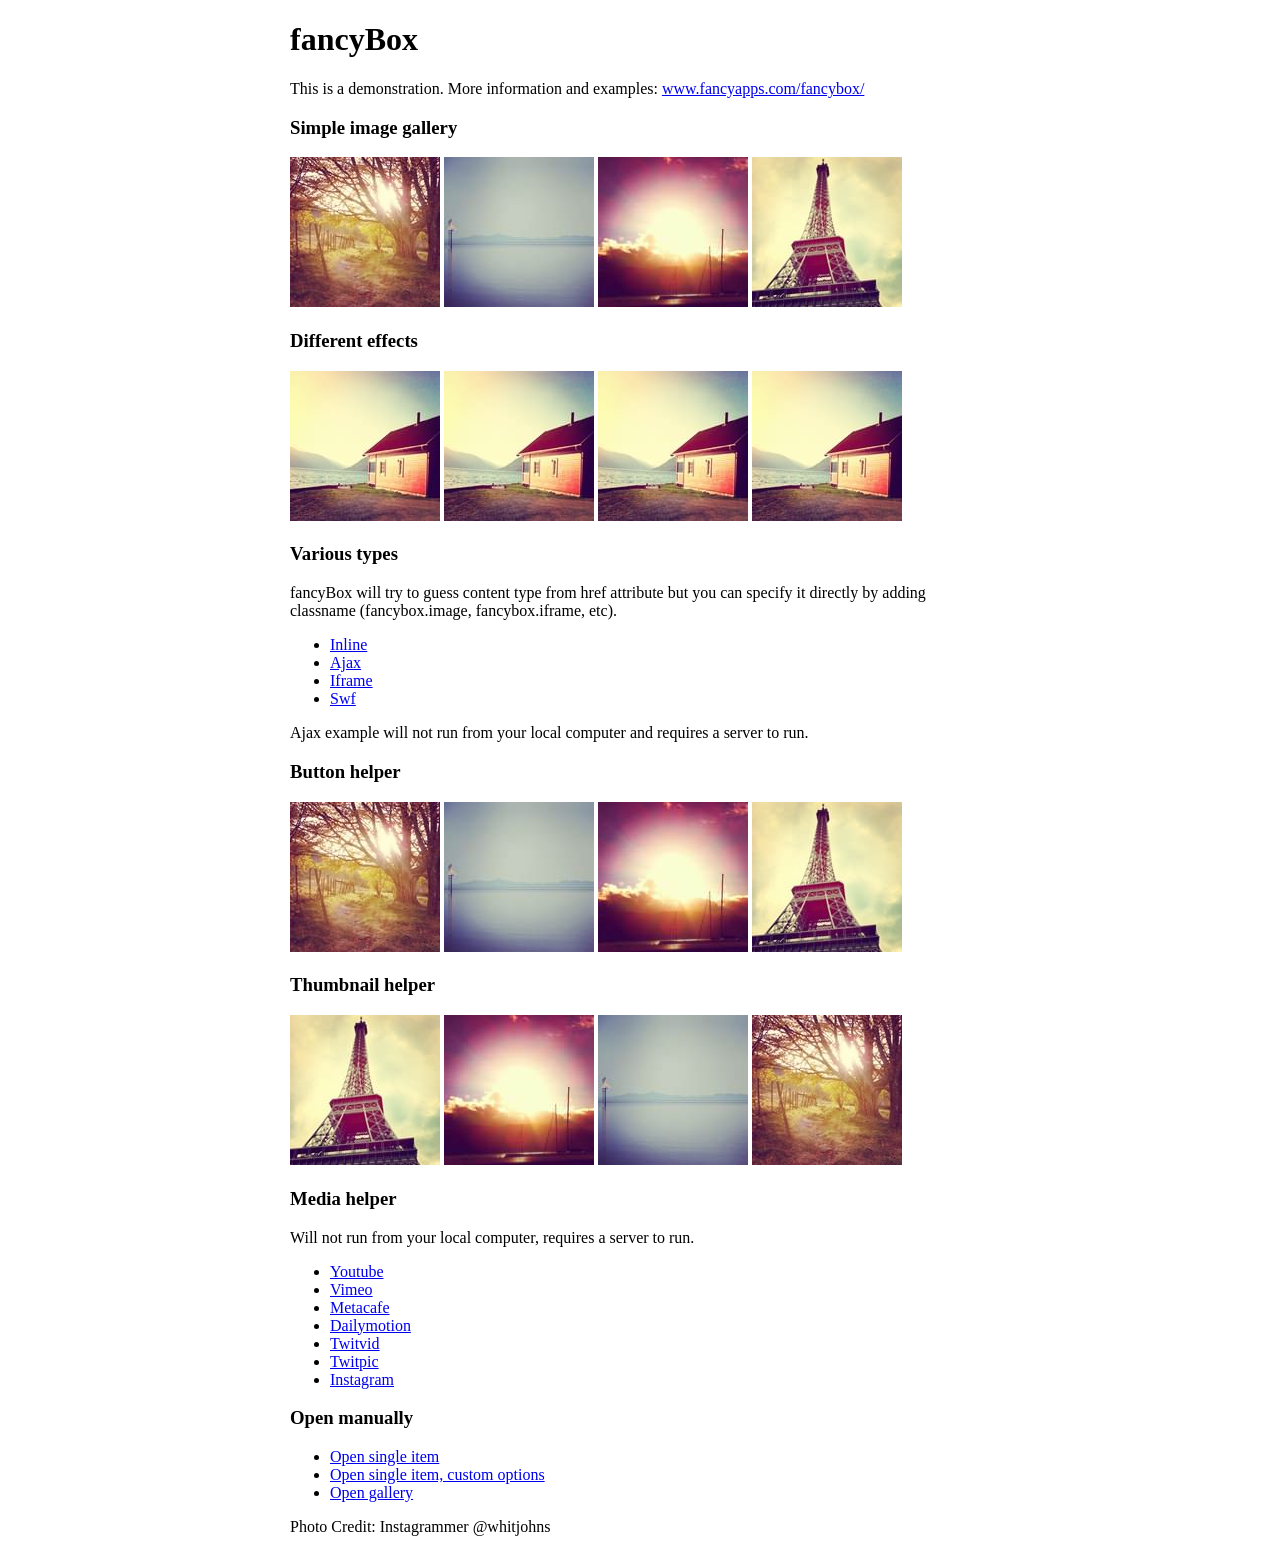
<file: static/fancybox/demo/index.html>
<!DOCTYPE html>
<html>
<head>
	<title>fancyBox - Fancy jQuery Lightbox Alternative | Demonstration</title>
	<meta http-equiv="Content-Type" content="text/html; charset=UTF-8" />

	<!-- Add jQuery library -->
	<script type="text/javascript" src="../lib/jquery-1.10.1.min.js"></script>

	<!-- Add mousewheel plugin (this is optional) -->
	<script type="text/javascript" src="../lib/jquery.mousewheel-3.0.6.pack.js"></script>

	<!-- Add fancyBox main JS and CSS files -->
	<script type="text/javascript" src="../source/jquery.fancybox.js?v=2.1.5"></script>
	<link rel="stylesheet" type="text/css" href="../source/jquery.fancybox.css?v=2.1.5" media="screen" />

	<!-- Add Button helper (this is optional) -->
	<link rel="stylesheet" type="text/css" href="../source/helpers/jquery.fancybox-buttons.css?v=1.0.5" />
	<script type="text/javascript" src="../source/helpers/jquery.fancybox-buttons.js?v=1.0.5"></script>

	<!-- Add Thumbnail helper (this is optional) -->
	<link rel="stylesheet" type="text/css" href="../source/helpers/jquery.fancybox-thumbs.css?v=1.0.7" />
	<script type="text/javascript" src="../source/helpers/jquery.fancybox-thumbs.js?v=1.0.7"></script>

	<!-- Add Media helper (this is optional) -->
	<script type="text/javascript" src="../source/helpers/jquery.fancybox-media.js?v=1.0.6"></script>

	<script type="text/javascript">
		$(document).ready(function() {
			/*
			 *  Simple image gallery. Uses default settings
			 */

			$('.fancybox').fancybox();

			/*
			 *  Different effects
			 */

			// Change title type, overlay closing speed
			$(".fancybox-effects-a").fancybox({
				helpers: {
					title : {
						type : 'outside'
					},
					overlay : {
						speedOut : 0
					}
				}
			});

			// Disable opening and closing animations, change title type
			$(".fancybox-effects-b").fancybox({
				openEffect  : 'none',
				closeEffect	: 'none',

				helpers : {
					title : {
						type : 'over'
					}
				}
			});

			// Set custom style, close if clicked, change title type and overlay color
			$(".fancybox-effects-c").fancybox({
				wrapCSS    : 'fancybox-custom',
				closeClick : true,

				openEffect : 'none',

				helpers : {
					title : {
						type : 'inside'
					},
					overlay : {
						css : {
							'background' : 'rgba(238,238,238,0.85)'
						}
					}
				}
			});

			// Remove padding, set opening and closing animations, close if clicked and disable overlay
			$(".fancybox-effects-d").fancybox({
				padding: 0,

				openEffect : 'elastic',
				openSpeed  : 150,

				closeEffect : 'elastic',
				closeSpeed  : 150,

				closeClick : true,

				helpers : {
					overlay : null
				}
			});

			/*
			 *  Button helper. Disable animations, hide close button, change title type and content
			 */

			$('.fancybox-buttons').fancybox({
				openEffect  : 'none',
				closeEffect : 'none',

				prevEffect : 'none',
				nextEffect : 'none',

				closeBtn  : false,

				helpers : {
					title : {
						type : 'inside'
					},
					buttons	: {}
				},

				afterLoad : function() {
					this.title = 'Image ' + (this.index + 1) + ' of ' + this.group.length + (this.title ? ' - ' + this.title : '');
				}
			});


			/*
			 *  Thumbnail helper. Disable animations, hide close button, arrows and slide to next gallery item if clicked
			 */

			$('.fancybox-thumbs').fancybox({
				prevEffect : 'none',
				nextEffect : 'none',

				closeBtn  : false,
				arrows    : false,
				nextClick : true,

				helpers : {
					thumbs : {
						width  : 50,
						height : 50
					}
				}
			});

			/*
			 *  Media helper. Group items, disable animations, hide arrows, enable media and button helpers.
			*/
			$('.fancybox-media')
				.attr('rel', 'media-gallery')
				.fancybox({
					openEffect : 'none',
					closeEffect : 'none',
					prevEffect : 'none',
					nextEffect : 'none',

					arrows : false,
					helpers : {
						media : {},
						buttons : {}
					}
				});

			/*
			 *  Open manually
			 */

			$("#fancybox-manual-a").click(function() {
				$.fancybox.open('1_b.jpg');
			});

			$("#fancybox-manual-b").click(function() {
				$.fancybox.open({
					href : 'iframe.html',
					type : 'iframe',
					padding : 5
				});
			});

			$("#fancybox-manual-c").click(function() {
				$.fancybox.open([
					{
						href : '1_b.jpg',
						title : 'My title'
					}, {
						href : '2_b.jpg',
						title : '2nd title'
					}, {
						href : '3_b.jpg'
					}
				], {
					helpers : {
						thumbs : {
							width: 75,
							height: 50
						}
					}
				});
			});


		});
	</script>
	<style type="text/css">
		.fancybox-custom .fancybox-skin {
			box-shadow: 0 0 50px #222;
		}

		body {
			max-width: 700px;
			margin: 0 auto;
		}
	</style>
</head>
<body>
	<h1>fancyBox</h1>

	<p>This is a demonstration. More information and examples: <a href="http://fancyapps.com/fancybox/">www.fancyapps.com/fancybox/</a></p>

	<h3>Simple image gallery</h3>
	<p>
		<a class="fancybox" href="1_b.jpg" data-fancybox-group="gallery" title="Lorem ipsum dolor sit amet"><img src="1_s.jpg" alt="" /></a>

		<a class="fancybox" href="2_b.jpg" data-fancybox-group="gallery" title="Etiam quis mi eu elit temp"><img src="2_s.jpg" alt="" /></a>

		<a class="fancybox" href="3_b.jpg" data-fancybox-group="gallery" title="Cras neque mi, semper leon"><img src="3_s.jpg" alt="" /></a>

		<a class="fancybox" href="4_b.jpg" data-fancybox-group="gallery" title="Sed vel sapien vel sem uno"><img src="4_s.jpg" alt="" /></a>
	</p>

	<h3>Different effects</h3>
	<p>
		<a class="fancybox-effects-a" href="5_b.jpg" title="Lorem ipsum dolor sit amet, consectetur adipiscing elit"><img src="5_s.jpg" alt="" /></a>

		<a class="fancybox-effects-b" href="5_b.jpg" title="Lorem ipsum dolor sit amet, consectetur adipiscing elit"><img src="5_s.jpg" alt="" /></a>

		<a class="fancybox-effects-c" href="5_b.jpg" title="Lorem ipsum dolor sit amet, consectetur adipiscing elit"><img src="5_s.jpg" alt="" /></a>

		<a class="fancybox-effects-d" href="5_b.jpg" title="Lorem ipsum dolor sit amet, consectetur adipiscing elit"><img src="5_s.jpg" alt="" /></a>
	</p>

	<h3>Various types</h3>
	<p>
		fancyBox will try to guess content type from href attribute but you can specify it directly by adding classname (fancybox.image, fancybox.iframe, etc).
	</p>
	<ul>
		<li><a class="fancybox" href="#inline1" title="Lorem ipsum dolor sit amet">Inline</a></li>
		<li><a class="fancybox fancybox.ajax" href="ajax.txt">Ajax</a></li>
		<li><a class="fancybox fancybox.iframe" href="iframe.html">Iframe</a></li>
		<li><a class="fancybox" href="http://www.adobe.com/jp/events/cs3_web_edition_tour/swfs/perform.swf">Swf</a></li>
	</ul>

	<div id="inline1" style="width:400px;display: none;">
		<h3>Etiam quis mi eu elit</h3>
		<p>
			Lorem ipsum dolor sit amet, consectetur adipiscing elit. Etiam quis mi eu elit tempor facilisis id et neque. Nulla sit amet sem sapien. Vestibulum imperdiet porta ante ac ornare. Nulla et lorem eu nibh adipiscing ultricies nec at lacus. Cras laoreet ultricies sem, at blandit mi eleifend aliquam. Nunc enim ipsum, vehicula non pretium varius, cursus ac tortor. Vivamus fringilla congue laoreet. Quisque ultrices sodales orci, quis rhoncus justo auctor in. Phasellus dui eros, bibendum eu feugiat ornare, faucibus eu mi. Nunc aliquet tempus sem, id aliquam diam varius ac. Maecenas nisl nunc, molestie vitae eleifend vel, iaculis sed magna. Aenean tempus lacus vitae orci posuere porttitor eget non felis. Donec lectus elit, aliquam nec eleifend sit amet, vestibulum sed nunc.
		</p>
	</div>

	<p>
		Ajax example will not run from your local computer and requires a server to run.
	</p>

	<h3>Button helper</h3>
	<p>
		<a class="fancybox-buttons" data-fancybox-group="button" href="1_b.jpg"><img src="1_s.jpg" alt="" /></a>

		<a class="fancybox-buttons" data-fancybox-group="button" href="2_b.jpg"><img src="2_s.jpg" alt="" /></a>

		<a class="fancybox-buttons" data-fancybox-group="button" href="3_b.jpg"><img src="3_s.jpg" alt="" /></a>

		<a class="fancybox-buttons" data-fancybox-group="button" href="4_b.jpg"><img src="4_s.jpg" alt="" /></a>
	</p>

	<h3>Thumbnail helper</h3>
	<p>
		<a class="fancybox-thumbs" data-fancybox-group="thumb" href="4_b.jpg"><img src="4_s.jpg" alt="" /></a>

		<a class="fancybox-thumbs" data-fancybox-group="thumb" href="3_b.jpg"><img src="3_s.jpg" alt="" /></a>

		<a class="fancybox-thumbs" data-fancybox-group="thumb" href="2_b.jpg"><img src="2_s.jpg" alt="" /></a>

		<a class="fancybox-thumbs" data-fancybox-group="thumb" href="1_b.jpg"><img src="1_s.jpg" alt="" /></a>
	</p>

	<h3>Media helper</h3>
	<p>
		Will not run from your local computer, requires a server to run.
	</p>

	<ul>
		<li><a class="fancybox-media" href="http://www.youtube.com/watch?v=opj24KnzrWo">Youtube</a></li>
		<li><a class="fancybox-media" href="http://vimeo.com/47480346">Vimeo</a></li>
		<li><a class="fancybox-media" href="http://www.metacafe.com/watch/7635964/">Metacafe</a></li>
		<li><a class="fancybox-media" href="http://www.dailymotion.com/video/xoeylt_electric-guest-this-head-i-hold_music">Dailymotion</a></li>
		<li><a class="fancybox-media" href="http://twitvid.com/QY7MD">Twitvid</a></li>
		<li><a class="fancybox-media" href="http://twitpic.com/7p93st">Twitpic</a></li>
		<li><a class="fancybox-media" href="http://instagr.am/p/IejkuUGxQn">Instagram</a></li>
	</ul>

	<h3>Open manually</h3>
	<ul>
		<li><a id="fancybox-manual-a" href="javascript:;">Open single item</a></li>
		<li><a id="fancybox-manual-b" href="javascript:;">Open single item, custom options</a></li>
		<li><a id="fancybox-manual-c" href="javascript:;">Open gallery</a></li>
	</ul>

	<p>
		Photo Credit: Instagrammer @whitjohns
	</p>
</body>
</html>
</file>
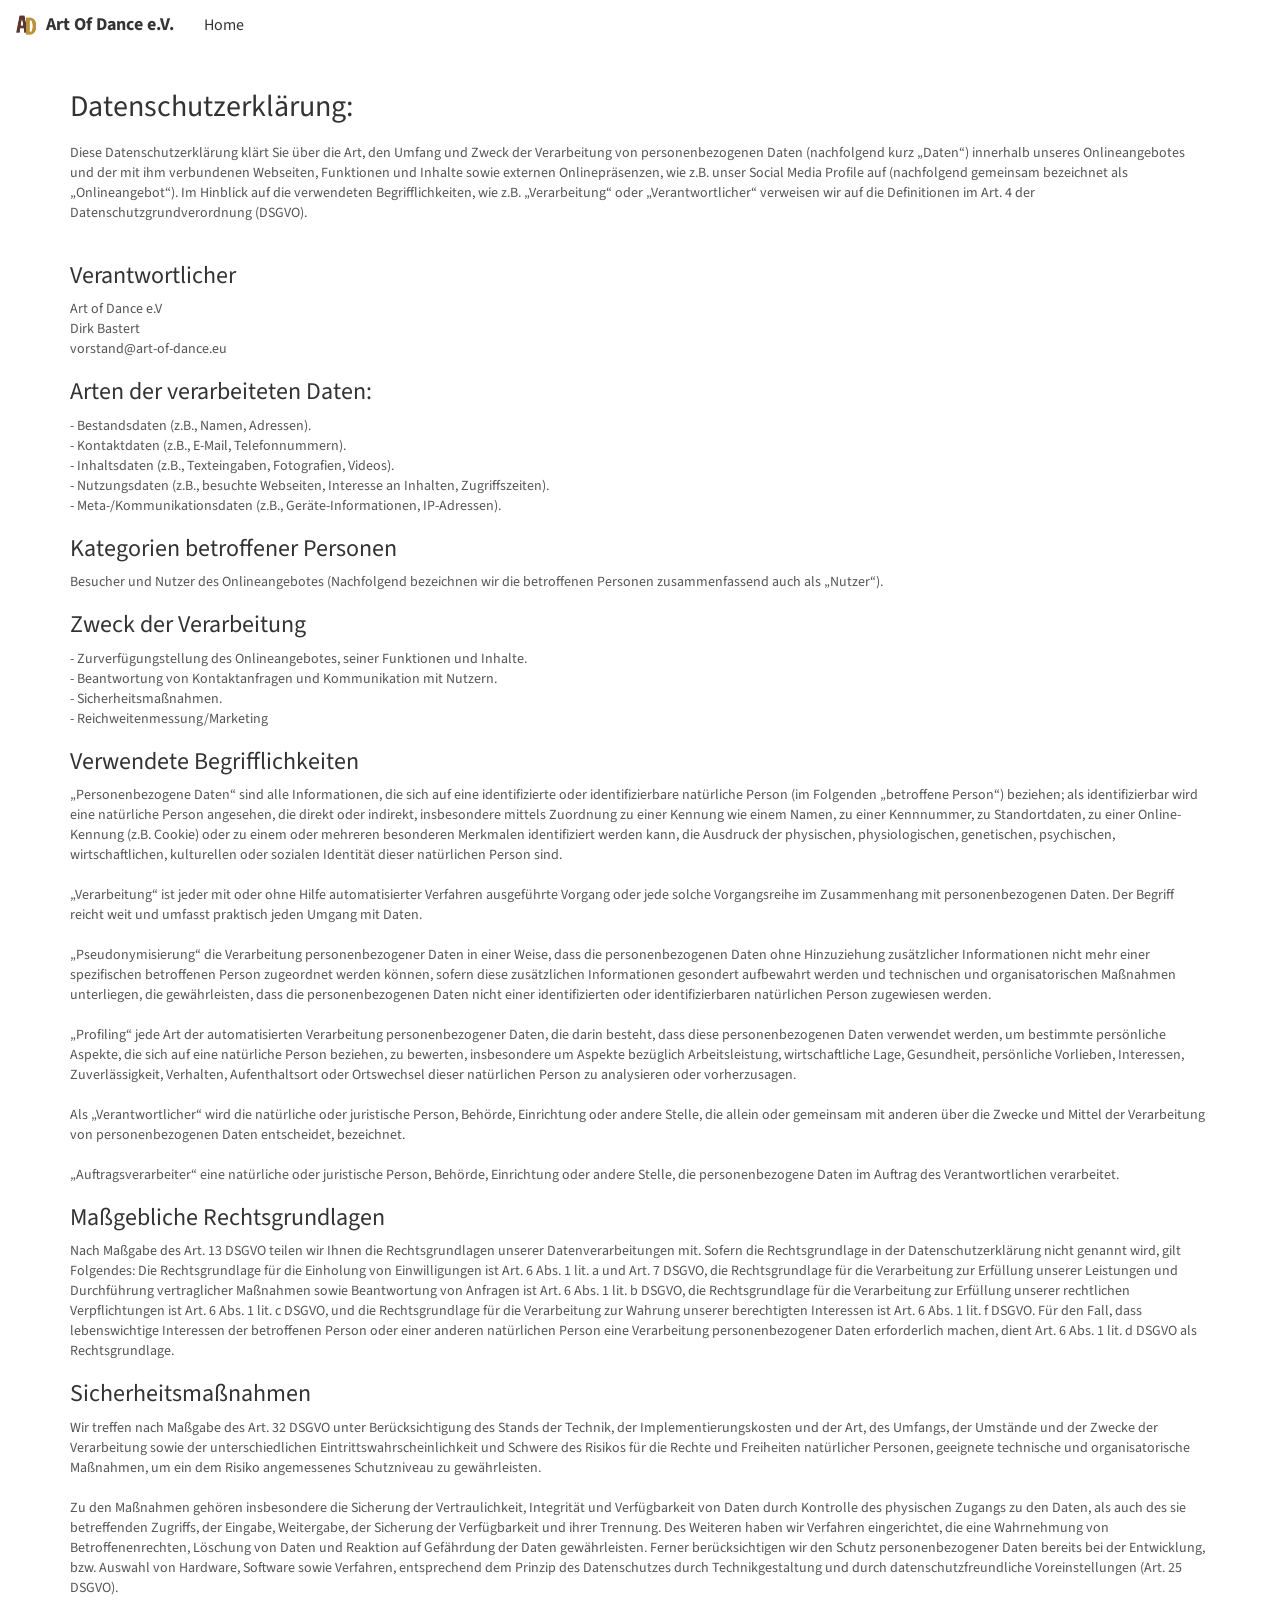
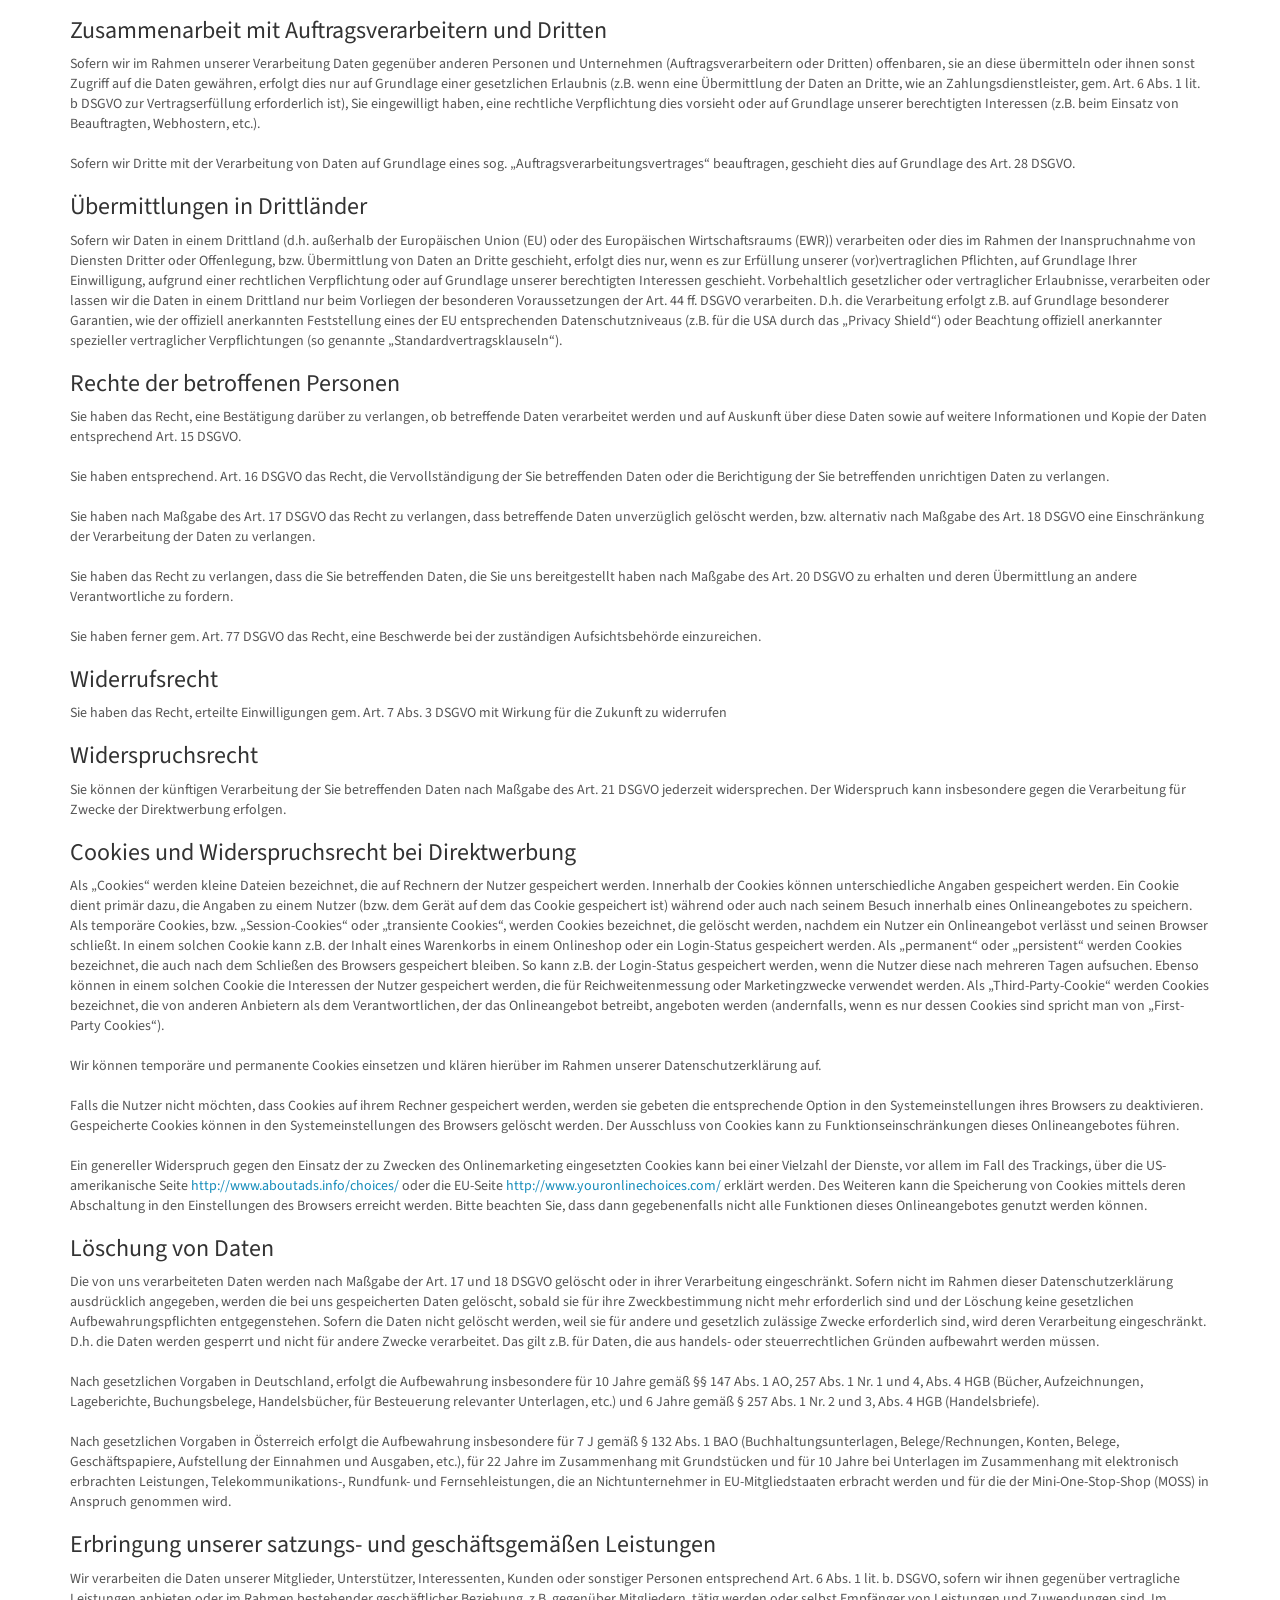
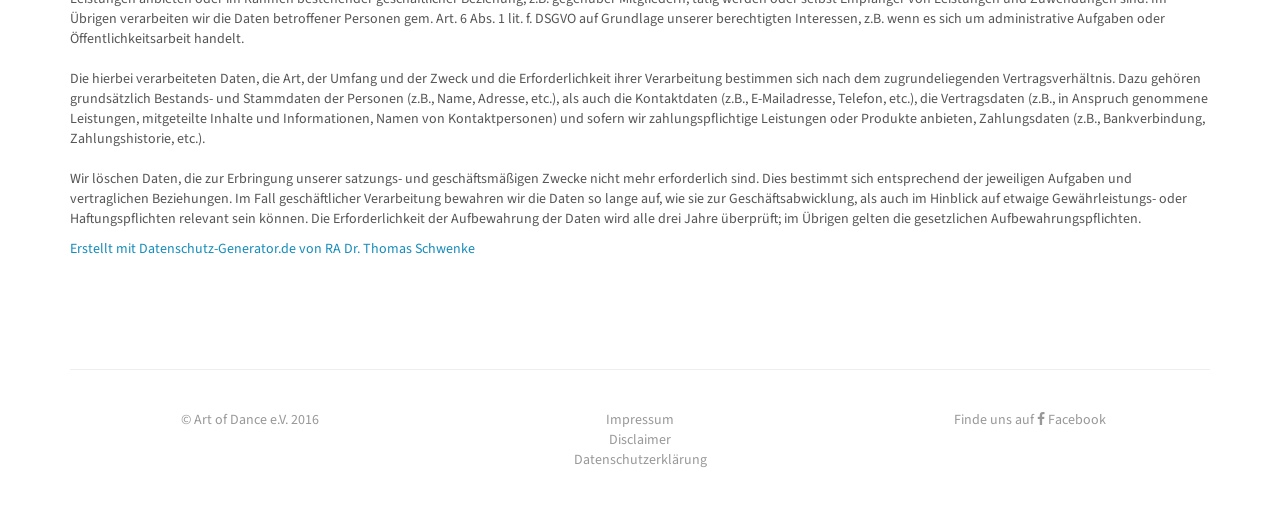
<file: Datenschutz.html>
<!DOCTYPE html>
<html lang="en">



  <head>


    <meta charset="utf-8">
    <meta http-equiv="X-UA-Compatible" content="IE=edge">
    <meta name="viewport" content="width=device-width, initial-scale=1.0, shrink-to-fit=no">
    <meta name="description" content="">
    <meta name="author" content="Olivier Morelle">



    <link rel="apple-touch-icon" sizes="57x57" href="static/site/ico/apple-touch-icon-57x57.png">
    <link rel="apple-touch-icon" sizes="60x60" href="static/site/ico/apple-touch-icon-60x60.png">
    <link rel="apple-touch-icon" sizes="72x72" href="static/site/ico/apple-touch-icon-72x72.png">
    <link rel="apple-touch-icon" sizes="76x76" href="static/site/ico/apple-touch-icon-76x76.png">
    <link rel="apple-touch-icon" sizes="114x114" href="static/site/ico/apple-touch-icon-114x114.png">
    <link rel="apple-touch-icon" sizes="120x120" href="static/site/ico/apple-touch-icon-120x120.png">
    <link rel="apple-touch-icon" sizes="144x144" href="static/site/ico/apple-touch-icon-144x144.png">
    <link rel="apple-touch-icon" sizes="152x152" href="static/site/ico/apple-touch-icon-152x152.png">
    <link rel="apple-touch-icon" sizes="180x180" href="static/site/ico/apple-touch-icon-180x180.png">
    <link rel="icon" type="image/png" href="static/site/ico/favicon-32x32.png" sizes="32x32">
    <link rel="icon" type="image/png" href="static/site/ico/android-chrome-192x192.png" sizes="192x192">
    <link rel="icon" type="image/png" href="static/site/ico/favicon-96x96.png" sizes="96x96">
    <link rel="icon" type="image/png" href="static/site/ico/favicon-16x16.png" sizes="16x16">
    <link rel="manifest" href="static/site/ico/manifest.json">
    <link rel="mask-icon" href="static/site/ico/safari-pinned-tab.svg" color="#5bbad5">
    <link rel="shortcut icon" href="static/site/ico/favicon.ico">
    <meta name="msapplication-TileColor" content="#da532c">
    <meta name="msapplication-TileImage" content="static/site/ico/mstile-144x144.png">
    <meta name="theme-color" content="#ffffff">







    <title>Art Of Dance e.V.
 :: Home</title>

    <!-- Bootstrap core CSS -->
    <link href="static/bootstrap/css/bootstrap.min.css" rel="stylesheet">



    <!-- Custom styles for this site -->


    <link href="static/site/css/main.css" rel="stylesheet">
    <link href="static/site/css/additionalstyle.css" rel="stylesheet">


    <!-- Custom tags for the head tag -->


    <!-- HTML5 shim and Respond.js IE8 support of HTML5 elements and media queries -->
    <!--[if lt IE 9]>
      <script src="https://oss.maxcdn.com/libs/html5shiv/3.7.0/html5shiv.js"></script>
      <script src="https://oss.maxcdn.com/libs/respond.js/1.3.0/respond.min.js"></script>
    <![endif]-->
  </head>

  <body>



	<div class="navbar navbar-default navbar-fixed-top" role="navigation">


     <div class="navbar-header">
     <!-- Toggle Button -->
     <button class="navbar-toggle" type="button" data-toggle="collapse" data-target=".navbar-collapse">
		<span class="sr-only">Toggle navigation</span>
        <span class="icon-bar"></span>
        <span class="icon-bar"></span>
        <span class="icon-bar"></span>
     </button>
     <!-- Brand -->
     <a class="navbar-brand" href="../">

       <img src="static/site/img/logo.png" alt="Logo" />
       Art Of Dance e.V.


     </a>
     </div>



  <!-- Nav Content -->

  <div class="collapse navbar-collapse">
    <ul class="nav navbar-nav">

<li class="active"><a href="../">Home</a></li>

<!--
<li ><a href="../#Trainer">Die Trainer</a></li>

<li ><a href="index.html#Trainingszeiten">Die Trainingszeiten</a></li>

<li ><a href="index.html#Saal">Der Saal</a></li>

<li ><a href="index.html#Preise">Die Preise</a></li>

<li ><a href="index.html#Anfahrt">Die Anfahrt</a></li>
-->





    </ul>

    <ul class="nav navbar-nav navbar-right">



    </ul>
  </div><!--/.nav-collapse -->

</div>



<!--
  <div class="jumbotron jumbotron-carousel corporate-jumbo">
    <div class="container-fluid">
	<div class="container">
      <div class="row">
        <div class="col-lg-6 col-md-8 col-sm-8 col-lg-offset-3 col-md-offset-2 col-sm-offset-2">
          <img src="static/site/img/aodlogo.gif" class="img-responsive center-block" alt="Art of Dance Logo" style="max-width: 30%;">
          <h1 class="text-center">Art Of Dance e.V.</h1>
          <p class="text-center">Turniertanzen auf höchstem Niveau in Köln.</p>

        </div>
      </div>
      </div>
    </div>
  </div>
-->

<div class="section-white">
	<div class="container">
		<div class="row">
			<div class="col-lg-12">
        <h2>Datenschutzerklärung:</h2><h3 id="dsg-general-intro"></h3><p>Diese Datenschutzerklärung klärt Sie über die Art, den Umfang und Zweck der Verarbeitung von personenbezogenen Daten (nachfolgend kurz „Daten“) innerhalb unseres Onlineangebotes und der mit ihm verbundenen Webseiten, Funktionen und Inhalte sowie externen Onlinepräsenzen, wie z.B. unser Social Media Profile auf (nachfolgend gemeinsam bezeichnet als „Onlineangebot“). Im Hinblick auf die verwendeten Begrifflichkeiten, wie z.B. „Verarbeitung“ oder „Verantwortlicher“ verweisen wir auf die Definitionen im Art. 4 der Datenschutzgrundverordnung (DSGVO).<br>
        <br>
        </p><h3 id="dsg-general-controller">Verantwortlicher</h3><p><span class="tsmcontroller">Art of Dance e.V<br>
        Dirk Bastert<br>
        vorstand@art-of-dance.eu</span></p><h3 id="dsg-general-datatype">Arten der verarbeiteten Daten:</h3><p>-	Bestandsdaten (z.B., Namen, Adressen).<br>
        -	Kontaktdaten (z.B., E-Mail, Telefonnummern).<br>
        -	Inhaltsdaten (z.B., Texteingaben, Fotografien, Videos).<br>
        -	Nutzungsdaten (z.B., besuchte Webseiten, Interesse an Inhalten, Zugriffszeiten).<br>
        -	Meta-/Kommunikationsdaten (z.B., Geräte-Informationen, IP-Adressen).<br>
        </p><h3 id="dsg-general-datasubjects">Kategorien betroffener Personen</h3><p>Besucher und Nutzer des Onlineangebotes (Nachfolgend bezeichnen wir die betroffenen Personen zusammenfassend auch als „Nutzer“).<br>
        </p><h3 id="dsg-general-purpose">Zweck der Verarbeitung</h3><p>-	Zurverfügungstellung des Onlineangebotes, seiner Funktionen und  Inhalte.<br>
        -	Beantwortung von Kontaktanfragen und Kommunikation mit Nutzern.<br>
        -	Sicherheitsmaßnahmen.<br>
        -	Reichweitenmessung/Marketing<br>
        <span class="tsmcom"></span></p><h3 id="dsg-general-terms">Verwendete Begrifflichkeiten </h3><p>„Personenbezogene Daten“ sind alle Informationen, die sich auf eine identifizierte oder identifizierbare natürliche Person (im Folgenden „betroffene Person“) beziehen; als identifizierbar wird eine natürliche Person angesehen, die direkt oder indirekt, insbesondere mittels Zuordnung zu einer Kennung wie einem Namen, zu einer Kennnummer, zu Standortdaten, zu einer Online-Kennung (z.B. Cookie) oder zu einem oder mehreren besonderen Merkmalen identifiziert werden kann, die Ausdruck der physischen, physiologischen, genetischen, psychischen, wirtschaftlichen, kulturellen oder sozialen Identität dieser natürlichen Person sind.<br>
        <br>
        „Verarbeitung“ ist jeder mit oder ohne Hilfe automatisierter Verfahren ausgeführte Vorgang oder jede solche Vorgangsreihe im Zusammenhang mit personenbezogenen Daten. Der Begriff reicht weit und umfasst praktisch jeden Umgang mit Daten.<br>
        <br>
        „Pseudonymisierung“ die Verarbeitung personenbezogener Daten in einer Weise, dass die personenbezogenen Daten ohne Hinzuziehung zusätzlicher Informationen nicht mehr einer spezifischen betroffenen Person zugeordnet werden können, sofern diese zusätzlichen Informationen gesondert aufbewahrt werden und technischen und organisatorischen Maßnahmen unterliegen, die gewährleisten, dass die personenbezogenen Daten nicht einer identifizierten oder identifizierbaren natürlichen Person zugewiesen werden.<br>
        <br>
        „Profiling“ jede Art der automatisierten Verarbeitung personenbezogener Daten, die darin besteht, dass diese personenbezogenen Daten verwendet werden, um bestimmte persönliche Aspekte, die sich auf eine natürliche Person beziehen, zu bewerten, insbesondere um Aspekte bezüglich Arbeitsleistung, wirtschaftliche Lage, Gesundheit, persönliche Vorlieben, Interessen, Zuverlässigkeit, Verhalten, Aufenthaltsort oder Ortswechsel dieser natürlichen Person zu analysieren oder vorherzusagen.<br>
        <br>
        Als „Verantwortlicher“ wird die natürliche oder juristische Person, Behörde, Einrichtung oder andere Stelle, die allein oder gemeinsam mit anderen über die Zwecke und Mittel der Verarbeitung von personenbezogenen Daten entscheidet, bezeichnet.<br>
        <br>
        „Auftragsverarbeiter“ eine natürliche oder juristische Person, Behörde, Einrichtung oder andere Stelle, die personenbezogene Daten im Auftrag des Verantwortlichen verarbeitet.<br>
        </p><h3 id="dsg-general-legalbasis">Maßgebliche Rechtsgrundlagen</h3><p>Nach Maßgabe des Art. 13 DSGVO teilen wir Ihnen die Rechtsgrundlagen unserer Datenverarbeitungen mit. Sofern die Rechtsgrundlage in der Datenschutzerklärung nicht genannt wird, gilt Folgendes: Die Rechtsgrundlage für die Einholung von Einwilligungen ist Art. 6 Abs. 1 lit. a und Art. 7 DSGVO, die Rechtsgrundlage für die Verarbeitung zur Erfüllung unserer Leistungen und Durchführung vertraglicher Maßnahmen sowie Beantwortung von Anfragen ist Art. 6 Abs. 1 lit. b DSGVO, die Rechtsgrundlage für die Verarbeitung zur Erfüllung unserer rechtlichen Verpflichtungen ist Art. 6 Abs. 1 lit. c DSGVO, und die Rechtsgrundlage für die Verarbeitung zur Wahrung unserer berechtigten Interessen ist Art. 6 Abs. 1 lit. f DSGVO. Für den Fall, dass lebenswichtige Interessen der betroffenen Person oder einer anderen natürlichen Person eine Verarbeitung personenbezogener Daten erforderlich machen, dient Art. 6 Abs. 1 lit. d DSGVO als Rechtsgrundlage.</p><h3 id="dsg-general-securitymeasures">Sicherheitsmaßnahmen</h3><p>Wir treffen nach Maßgabe des Art. 32 DSGVO unter Berücksichtigung des Stands der Technik, der Implementierungskosten und der Art, des Umfangs, der Umstände und der Zwecke der Verarbeitung sowie der unterschiedlichen Eintrittswahrscheinlichkeit und Schwere des Risikos für die Rechte und Freiheiten natürlicher Personen, geeignete technische und organisatorische Maßnahmen, um ein dem Risiko angemessenes Schutzniveau zu gewährleisten.<br>
        <br>
        Zu den Maßnahmen gehören insbesondere die Sicherung der Vertraulichkeit, Integrität und Verfügbarkeit von Daten durch Kontrolle des physischen Zugangs zu den Daten, als auch des sie betreffenden Zugriffs, der Eingabe, Weitergabe, der Sicherung der Verfügbarkeit und ihrer Trennung. Des Weiteren haben wir Verfahren eingerichtet, die eine Wahrnehmung von Betroffenenrechten, Löschung von Daten und Reaktion auf Gefährdung der Daten gewährleisten. Ferner berücksichtigen wir den Schutz personenbezogener Daten bereits bei der Entwicklung, bzw. Auswahl von Hardware, Software sowie Verfahren, entsprechend dem Prinzip des Datenschutzes durch Technikgestaltung und durch datenschutzfreundliche Voreinstellungen (Art. 25 DSGVO).<br>
        </p><h3 id="dsg-general-coprocessing">Zusammenarbeit mit Auftragsverarbeitern und Dritten</h3><p>Sofern wir im Rahmen unserer Verarbeitung Daten gegenüber anderen Personen und Unternehmen (Auftragsverarbeitern oder Dritten) offenbaren, sie an diese übermitteln oder ihnen sonst Zugriff auf die Daten gewähren, erfolgt dies nur auf Grundlage einer gesetzlichen Erlaubnis (z.B. wenn eine Übermittlung der Daten an Dritte, wie an Zahlungsdienstleister, gem. Art. 6 Abs. 1 lit. b DSGVO zur Vertragserfüllung erforderlich ist), Sie eingewilligt haben, eine rechtliche Verpflichtung dies vorsieht oder auf Grundlage unserer berechtigten Interessen (z.B. beim Einsatz von Beauftragten, Webhostern, etc.). <br>
        <br>
        Sofern wir Dritte mit der Verarbeitung von Daten auf Grundlage eines sog. „Auftragsverarbeitungsvertrages“ beauftragen, geschieht dies auf Grundlage des Art. 28 DSGVO.</p><h3 id="dsg-general-thirdparty">Übermittlungen in Drittländer</h3><p>Sofern wir Daten in einem Drittland (d.h. außerhalb der Europäischen Union (EU) oder des Europäischen Wirtschaftsraums (EWR)) verarbeiten oder dies im Rahmen der Inanspruchnahme von Diensten Dritter oder Offenlegung, bzw. Übermittlung von Daten an Dritte geschieht, erfolgt dies nur, wenn es zur Erfüllung unserer (vor)vertraglichen Pflichten, auf Grundlage Ihrer Einwilligung, aufgrund einer rechtlichen Verpflichtung oder auf Grundlage unserer berechtigten Interessen geschieht. Vorbehaltlich gesetzlicher oder vertraglicher Erlaubnisse, verarbeiten oder lassen wir die Daten in einem Drittland nur beim Vorliegen der besonderen Voraussetzungen der Art. 44 ff. DSGVO verarbeiten. D.h. die Verarbeitung erfolgt z.B. auf Grundlage besonderer Garantien, wie der offiziell anerkannten Feststellung eines der EU entsprechenden Datenschutzniveaus (z.B. für die USA durch das „Privacy Shield“) oder Beachtung offiziell anerkannter spezieller vertraglicher Verpflichtungen (so genannte „Standardvertragsklauseln“).</p><h3 id="dsg-general-rightssubject">Rechte der betroffenen Personen</h3><p>Sie haben das Recht, eine Bestätigung darüber zu verlangen, ob betreffende Daten verarbeitet werden und auf Auskunft über diese Daten sowie auf weitere Informationen und Kopie der Daten entsprechend Art. 15 DSGVO.<br>
        <br>
        Sie haben entsprechend. Art. 16 DSGVO das Recht, die Vervollständigung der Sie betreffenden Daten oder die Berichtigung der Sie betreffenden unrichtigen Daten zu verlangen.<br>
        <br>
        Sie haben nach Maßgabe des Art. 17 DSGVO das Recht zu verlangen, dass betreffende Daten unverzüglich gelöscht werden, bzw. alternativ nach Maßgabe des Art. 18 DSGVO eine Einschränkung der Verarbeitung der Daten zu verlangen.<br>
        <br>
        Sie haben das Recht zu verlangen, dass die Sie betreffenden Daten, die Sie uns bereitgestellt haben nach Maßgabe des Art. 20 DSGVO zu erhalten und deren Übermittlung an andere Verantwortliche zu fordern. <br>
        <br>
        Sie haben ferner gem. Art. 77 DSGVO das Recht, eine Beschwerde bei der zuständigen Aufsichtsbehörde einzureichen.</p><h3 id="dsg-general-revokeconsent">Widerrufsrecht</h3><p>Sie haben das Recht, erteilte Einwilligungen gem. Art. 7 Abs. 3 DSGVO mit Wirkung für die Zukunft zu widerrufen</p><h3 id="dsg-general-object">Widerspruchsrecht</h3><p>Sie können der künftigen Verarbeitung der Sie betreffenden Daten nach Maßgabe des Art. 21 DSGVO jederzeit widersprechen. Der Widerspruch kann insbesondere gegen die Verarbeitung für Zwecke der Direktwerbung erfolgen.</p><h3 id="dsg-general-cookies">Cookies und Widerspruchsrecht bei Direktwerbung</h3><p>Als „Cookies“ werden kleine Dateien bezeichnet, die auf Rechnern der Nutzer gespeichert werden. Innerhalb der Cookies können unterschiedliche Angaben gespeichert werden. Ein Cookie dient primär dazu, die Angaben zu einem Nutzer (bzw. dem Gerät auf dem das Cookie gespeichert ist) während oder auch nach seinem Besuch innerhalb eines Onlineangebotes zu speichern. Als temporäre Cookies, bzw. „Session-Cookies“ oder „transiente Cookies“, werden Cookies bezeichnet, die gelöscht werden, nachdem ein Nutzer ein Onlineangebot verlässt und seinen Browser schließt. In einem solchen Cookie kann z.B. der Inhalt eines Warenkorbs in einem Onlineshop oder ein Login-Status gespeichert werden. Als „permanent“ oder „persistent“ werden Cookies bezeichnet, die auch nach dem Schließen des Browsers gespeichert bleiben. So kann z.B. der Login-Status gespeichert werden, wenn die Nutzer diese nach mehreren Tagen aufsuchen. Ebenso können in einem solchen Cookie die Interessen der Nutzer gespeichert werden, die für Reichweitenmessung oder Marketingzwecke verwendet werden. Als „Third-Party-Cookie“ werden Cookies bezeichnet, die von anderen Anbietern als dem Verantwortlichen, der das Onlineangebot betreibt, angeboten werden (andernfalls, wenn es nur dessen Cookies sind spricht man von „First-Party Cookies“).<br>
        <br>
        Wir können temporäre und permanente Cookies einsetzen und klären hierüber im Rahmen unserer Datenschutzerklärung auf.<br>
        <br>
        Falls die Nutzer nicht möchten, dass Cookies auf ihrem Rechner gespeichert werden, werden sie gebeten die entsprechende Option in den Systemeinstellungen ihres Browsers zu deaktivieren. Gespeicherte Cookies können in den Systemeinstellungen des Browsers gelöscht werden. Der Ausschluss von Cookies kann zu Funktionseinschränkungen dieses Onlineangebotes führen.<br>
        <br>
        Ein genereller Widerspruch gegen den Einsatz der zu Zwecken des Onlinemarketing eingesetzten Cookies kann bei einer Vielzahl der Dienste, vor allem im Fall des Trackings, über die US-amerikanische Seite <a href="http://www.aboutads.info/choices/">http://www.aboutads.info/choices/</a> oder die EU-Seite <a href="http://www.youronlinechoices.com/">http://www.youronlinechoices.com/</a> erklärt werden. Des Weiteren kann die Speicherung von Cookies mittels deren Abschaltung in den Einstellungen des Browsers erreicht werden. Bitte beachten Sie, dass dann gegebenenfalls nicht alle Funktionen dieses Onlineangebotes genutzt werden können.</p><h3 id="dsg-general-erasure">Löschung von Daten</h3><p>Die von uns verarbeiteten Daten werden nach Maßgabe der Art. 17 und 18 DSGVO gelöscht oder in ihrer Verarbeitung eingeschränkt. Sofern nicht im Rahmen dieser Datenschutzerklärung ausdrücklich angegeben, werden die bei uns gespeicherten Daten gelöscht, sobald sie für ihre Zweckbestimmung nicht mehr erforderlich sind und der Löschung keine gesetzlichen Aufbewahrungspflichten entgegenstehen. Sofern die Daten nicht gelöscht werden, weil sie für andere und gesetzlich zulässige Zwecke erforderlich sind, wird deren Verarbeitung eingeschränkt. D.h. die Daten werden gesperrt und nicht für andere Zwecke verarbeitet. Das gilt z.B. für Daten, die aus handels- oder steuerrechtlichen Gründen aufbewahrt werden müssen.<br>
        <br>
        Nach gesetzlichen Vorgaben in Deutschland, erfolgt die Aufbewahrung insbesondere für 10 Jahre gemäß §§ 147 Abs. 1 AO, 257 Abs. 1 Nr. 1 und 4, Abs. 4 HGB (Bücher, Aufzeichnungen, Lageberichte, Buchungsbelege, Handelsbücher, für Besteuerung relevanter Unterlagen, etc.) und 6 Jahre gemäß § 257 Abs. 1 Nr. 2 und 3, Abs. 4 HGB (Handelsbriefe). <br>
        <br>
        Nach gesetzlichen Vorgaben in Österreich erfolgt die Aufbewahrung insbesondere für 7 J gemäß § 132 Abs. 1 BAO (Buchhaltungsunterlagen, Belege/Rechnungen, Konten, Belege, Geschäftspapiere, Aufstellung der Einnahmen und Ausgaben, etc.), für 22 Jahre im Zusammenhang mit Grundstücken und für 10 Jahre bei Unterlagen im Zusammenhang mit elektronisch erbrachten Leistungen, Telekommunikations-, Rundfunk- und Fernsehleistungen, die an Nichtunternehmer in EU-Mitgliedstaaten erbracht werden und für die der Mini-One-Stop-Shop (MOSS) in Anspruch genommen wird.</p><p></p><h3 id="dsg-organisation">  Erbringung unserer satzungs- und geschäftsgemäßen Leistungen</h3><p></p><p><span class="ts-muster-content">Wir verarbeiten die Daten unserer Mitglieder, Unterstützer, Interessenten, Kunden oder sonstiger Personen entsprechend Art. 6 Abs. 1 lit. b. DSGVO, sofern wir ihnen gegenüber vertragliche Leistungen anbieten oder im Rahmen bestehender geschäftlicher Beziehung, z.B. gegenüber Mitgliedern, tätig werden oder selbst Empfänger von Leistungen und Zuwendungen sind. Im Übrigen verarbeiten wir die Daten betroffener Personen gem. Art. 6 Abs. 1 lit. f. DSGVO auf Grundlage unserer berechtigten Interessen, z.B. wenn es sich um administrative Aufgaben oder Öffentlichkeitsarbeit handelt.<br>
        <br>
        Die hierbei verarbeiteten Daten, die Art, der Umfang und der Zweck und die Erforderlichkeit ihrer Verarbeitung bestimmen sich nach dem zugrundeliegenden Vertragsverhältnis. Dazu gehören grundsätzlich Bestands- und Stammdaten der Personen (z.B., Name, Adresse, etc.), als auch die Kontaktdaten (z.B., E-Mailadresse, Telefon, etc.), die Vertragsdaten (z.B., in Anspruch genommene Leistungen, mitgeteilte Inhalte und Informationen, Namen von Kontaktpersonen) und sofern wir zahlungspflichtige Leistungen oder Produkte anbieten, Zahlungsdaten (z.B., Bankverbindung, Zahlungshistorie, etc.).<br>
        <br>
        Wir löschen Daten, die zur Erbringung unserer satzungs- und geschäftsmäßigen Zwecke nicht mehr erforderlich sind. Dies bestimmt sich entsprechend der jeweiligen Aufgaben und vertraglichen Beziehungen. Im Fall geschäftlicher Verarbeitung bewahren wir die Daten so lange auf, wie sie zur Geschäftsabwicklung, als auch im Hinblick auf etwaige Gewährleistungs- oder Haftungspflichten relevant sein können. Die Erforderlichkeit der Aufbewahrung der Daten wird alle drei Jahre überprüft; im Übrigen gelten die gesetzlichen Aufbewahrungspflichten.</span></p><a href="https://datenschutz-generator.de" class="dsg1-5" rel="nofollow" target="_blank">Erstellt mit Datenschutz-Generator.de von RA Dr. Thomas Schwenke</a>
			</div>
		</div>
	</div>
</div>


<!-- Site footer -->


<a name="contact"></a>
<div class="container">
	<div class="footer">
		<div class="row">
			<div class="col-lg-4 text-center">
              <p class="footer-text">&copy; Art of Dance e.V. 2016 <br>

             </div>
             <div class="col-lg-4 text-center">
              <a href="Impressum.html" class="footer-text">Impressum</a> <br>
              <a href="Disclaimer.html" class="footer-text">Disclaimer</a> <br>
              <a href="Datenschutz.html" class="footer-text">Datenschutzerklärung</a>
              </p>
			</div>
			<div class="col-lg-4 text-center footer-text">
				Finde uns auf
				<a href="https://www.facebook.com/Art-of-Dance-K%C3%B6ln-423185164427035/" class="footer-text"><i class="fa fa-facebook"></i> Facebook</a>
			</div>
		</div>
	</div>
</div>

    <!-- Bootstrap core JavaScript
    ================================================== -->
    <!-- Placed at the end of the document so the pages load faster -->

    <script src="https://code.jquery.com/jquery-1.10.2.min.js"></script>
    <script src="static/bootstrap/js/bootstrap.min.js"></script>

    <!-- jQuery library -->
    <script src="https://ajax.googleapis.com/ajax/libs/jquery/2.1.4/jquery.min.js"></script>

    <!-- Latest compiled JavaScript -->


<script src="static/site/js/site.js"></script>




</body>
</html>
</file>
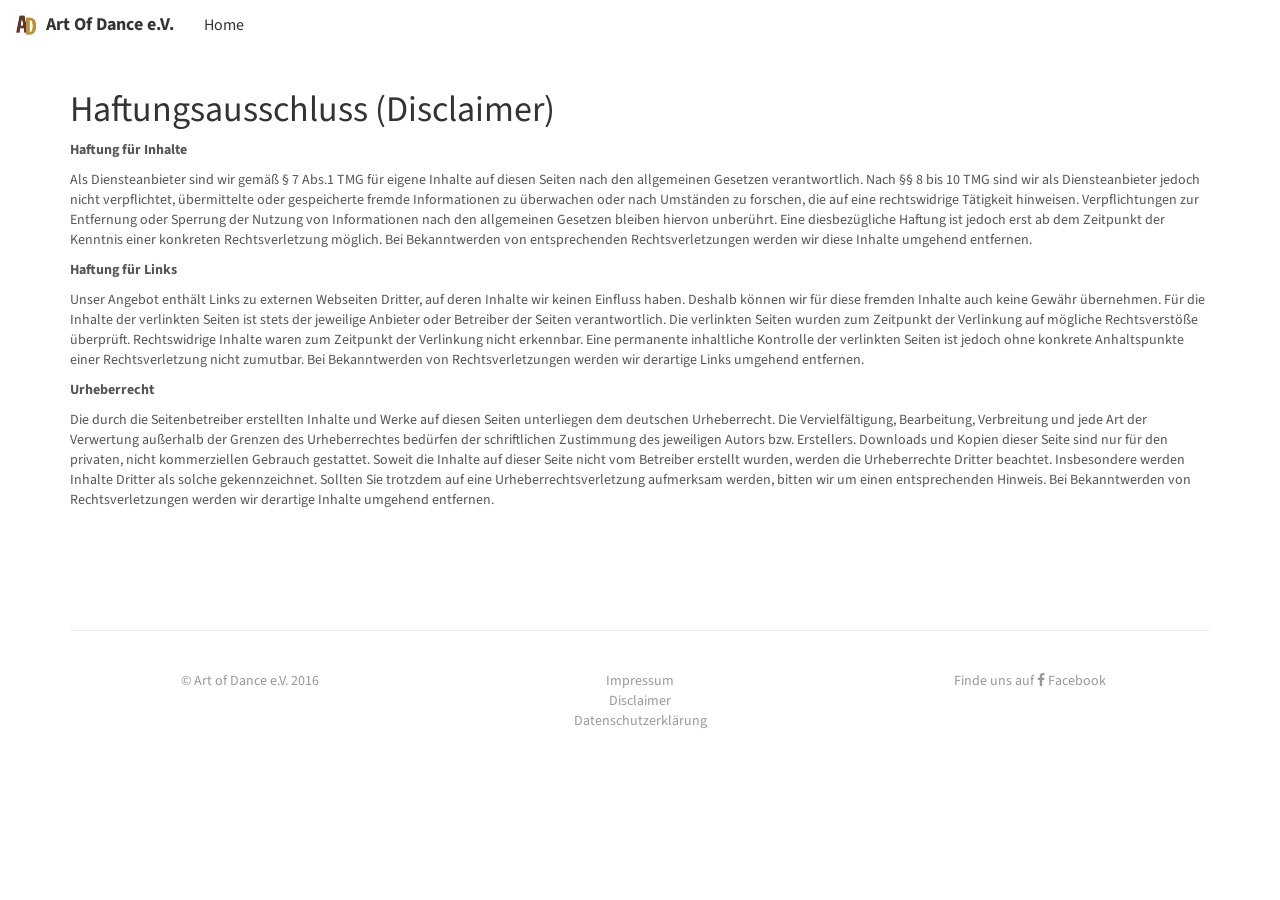
<file: Disclaimer.html>
<!DOCTYPE html>
<html lang="en">



  <head>


    <meta charset="utf-8">
    <meta http-equiv="X-UA-Compatible" content="IE=edge">
    <meta name="viewport" content="width=device-width, initial-scale=1.0, shrink-to-fit=no">
    <meta name="description" content="">
    <meta name="author" content="Olivier Morelle">



    <link rel="apple-touch-icon" sizes="57x57" href="static/site/ico/apple-touch-icon-57x57.png">
    <link rel="apple-touch-icon" sizes="60x60" href="static/site/ico/apple-touch-icon-60x60.png">
    <link rel="apple-touch-icon" sizes="72x72" href="static/site/ico/apple-touch-icon-72x72.png">
    <link rel="apple-touch-icon" sizes="76x76" href="static/site/ico/apple-touch-icon-76x76.png">
    <link rel="apple-touch-icon" sizes="114x114" href="static/site/ico/apple-touch-icon-114x114.png">
    <link rel="apple-touch-icon" sizes="120x120" href="static/site/ico/apple-touch-icon-120x120.png">
    <link rel="apple-touch-icon" sizes="144x144" href="static/site/ico/apple-touch-icon-144x144.png">
    <link rel="apple-touch-icon" sizes="152x152" href="static/site/ico/apple-touch-icon-152x152.png">
    <link rel="apple-touch-icon" sizes="180x180" href="static/site/ico/apple-touch-icon-180x180.png">
    <link rel="icon" type="image/png" href="static/site/ico/favicon-32x32.png" sizes="32x32">
    <link rel="icon" type="image/png" href="static/site/ico/android-chrome-192x192.png" sizes="192x192">
    <link rel="icon" type="image/png" href="static/site/ico/favicon-96x96.png" sizes="96x96">
    <link rel="icon" type="image/png" href="static/site/ico/favicon-16x16.png" sizes="16x16">
    <link rel="manifest" href="static/site/ico/manifest.json">
    <link rel="mask-icon" href="static/site/ico/safari-pinned-tab.svg" color="#5bbad5">
    <link rel="shortcut icon" href="static/site/ico/favicon.ico">
    <meta name="msapplication-TileColor" content="#da532c">
    <meta name="msapplication-TileImage" content="static/site/ico/mstile-144x144.png">
    <meta name="theme-color" content="#ffffff">







    <title>Art Of Dance e.V.
 :: Home</title>

    <!-- Bootstrap core CSS -->
    <link href="static/bootstrap/css/bootstrap.min.css" rel="stylesheet">



    <!-- Custom styles for this site -->


    <link href="static/site/css/main.css" rel="stylesheet">
    <link href="static/site/css/additionalstyle.css" rel="stylesheet">


    <!-- Custom tags for the head tag -->


    <!-- HTML5 shim and Respond.js IE8 support of HTML5 elements and media queries -->
    <!--[if lt IE 9]>
      <script src="https://oss.maxcdn.com/libs/html5shiv/3.7.0/html5shiv.js"></script>
      <script src="https://oss.maxcdn.com/libs/respond.js/1.3.0/respond.min.js"></script>
    <![endif]-->
  </head>

  <body>



	<div class="navbar navbar-default navbar-fixed-top" role="navigation">


     <div class="navbar-header">
     <!-- Toggle Button -->
     <button class="navbar-toggle" type="button" data-toggle="collapse" data-target=".navbar-collapse">
		<span class="sr-only">Toggle navigation</span>
        <span class="icon-bar"></span>
        <span class="icon-bar"></span>
        <span class="icon-bar"></span>
     </button>
     <!-- Brand -->
     <a class="navbar-brand" href="../">

       <img src="static/site/img/logo.png" alt="Logo" />
       Art Of Dance e.V.


     </a>
     </div>



  <!-- Nav Content -->

  <div class="collapse navbar-collapse">
    <ul class="nav navbar-nav">

<li class="active"><a href="../">Home</a></li>

<!--
<li ><a href="../#Trainer">Die Trainer</a></li>

<li ><a href="index.html#Trainingszeiten">Die Trainingszeiten</a></li>

<li ><a href="index.html#Saal">Der Saal</a></li>

<li ><a href="index.html#Preise">Die Preise</a></li>

<li ><a href="index.html#Anfahrt">Die Anfahrt</a></li>
-->




    </ul>

    <ul class="nav navbar-nav navbar-right">



    </ul>
  </div><!--/.nav-collapse -->

</div>



<!--
  <div class="jumbotron jumbotron-carousel corporate-jumbo">
    <div class="container-fluid">
	<div class="container">
      <div class="row">
        <div class="col-lg-6 col-md-8 col-sm-8 col-lg-offset-3 col-md-offset-2 col-sm-offset-2">
          <img src="static/site/img/aodlogo.gif" class="img-responsive center-block" alt="Art of Dance Logo" style="max-width: 30%;"> 
          <h1 class="text-center">Art Of Dance e.V.</h1>
          <p class="text-center">Turniertanzen auf höchstem Niveau in Köln.</p>

        </div>
      </div>
      </div>
    </div>
  </div>
-->

<div class="section-white">
	<div class="container">
		<div class="row">
			<div class="col-lg-12">
				<h1>Haftungsausschluss (Disclaimer)</h1>
<p><strong>Haftung für Inhalte</strong></p> <p>Als Diensteanbieter sind wir gemäß § 7 Abs.1 TMG für eigene Inhalte auf diesen Seiten nach den allgemeinen Gesetzen verantwortlich. Nach §§ 8 bis 10 TMG sind wir als Diensteanbieter jedoch nicht verpflichtet, übermittelte oder gespeicherte fremde Informationen zu überwachen oder nach Umständen zu forschen, die auf eine rechtswidrige Tätigkeit hinweisen. Verpflichtungen zur Entfernung oder Sperrung der Nutzung von Informationen nach den allgemeinen Gesetzen bleiben hiervon unberührt. Eine diesbezügliche Haftung ist jedoch erst ab dem Zeitpunkt der Kenntnis einer konkreten Rechtsverletzung möglich. Bei Bekanntwerden von entsprechenden Rechtsverletzungen werden wir diese Inhalte umgehend entfernen.</p> <p><strong>Haftung für Links</strong></p> <p>Unser Angebot enthält Links zu externen Webseiten Dritter, auf deren Inhalte wir keinen Einfluss haben. Deshalb können wir für diese fremden Inhalte auch keine Gewähr übernehmen. Für die Inhalte der verlinkten Seiten ist stets der jeweilige Anbieter oder Betreiber der Seiten verantwortlich. Die verlinkten Seiten wurden zum Zeitpunkt der Verlinkung auf mögliche Rechtsverstöße überprüft. Rechtswidrige Inhalte waren zum Zeitpunkt der Verlinkung nicht erkennbar. Eine permanente inhaltliche Kontrolle der verlinkten Seiten ist jedoch ohne konkrete Anhaltspunkte einer Rechtsverletzung nicht zumutbar. Bei Bekanntwerden von Rechtsverletzungen werden wir derartige Links umgehend entfernen.</p> <p><strong>Urheberrecht</strong></p> <p>Die durch die Seitenbetreiber erstellten Inhalte und Werke auf diesen Seiten unterliegen dem deutschen Urheberrecht. Die Vervielfältigung, Bearbeitung, Verbreitung und jede Art der Verwertung außerhalb der Grenzen des Urheberrechtes bedürfen der schriftlichen Zustimmung des jeweiligen Autors bzw. Erstellers. Downloads und Kopien dieser Seite sind nur für den privaten, nicht kommerziellen Gebrauch gestattet. Soweit die Inhalte auf dieser Seite nicht vom Betreiber erstellt wurden, werden die Urheberrechte Dritter beachtet. Insbesondere werden Inhalte Dritter als solche gekennzeichnet. Sollten Sie trotzdem auf eine Urheberrechtsverletzung aufmerksam werden, bitten wir um einen entsprechenden Hinweis. Bei Bekanntwerden von Rechtsverletzungen werden wir derartige Inhalte umgehend entfernen.</p><p> </p>

			</div>
		</div>
	</div>
</div>


<!-- Site footer -->


<a name="contact"></a>
<div class="container">
	<div class="footer">
		<div class="row">
			<div class="col-lg-4 text-center">
              <p class="footer-text">&copy; Art of Dance e.V. 2016 <br>
              
             </div>
             <div class="col-lg-4 text-center">
              <a href="Impressum.html" class="footer-text">Impressum</a> <br>
              <a href="Disclaimer.html" class="footer-text">Disclaimer</a> <br>
              <a href="Datenschutz.html" class="footer-text">Datenschutzerklärung</a>              
              </p>
			</div>
			<div class="col-lg-4 text-center footer-text">
				Finde uns auf
				<a href="https://www.facebook.com/Art-of-Dance-K%C3%B6ln-423185164427035/" class="footer-text"><i class="fa fa-facebook"></i> Facebook</a>
			</div>
		</div>
	</div>
</div>

    <!-- Bootstrap core JavaScript
    ================================================== -->
    <!-- Placed at the end of the document so the pages load faster -->

    <script src="https://code.jquery.com/jquery-1.10.2.min.js"></script>
    <script src="static/bootstrap/js/bootstrap.min.js"></script>

    <!-- jQuery library -->
    <script src="https://ajax.googleapis.com/ajax/libs/jquery/2.1.4/jquery.min.js"></script>

    <!-- Latest compiled JavaScript -->


<script src="static/site/js/site.js"></script>




</body>
</html>
</file>
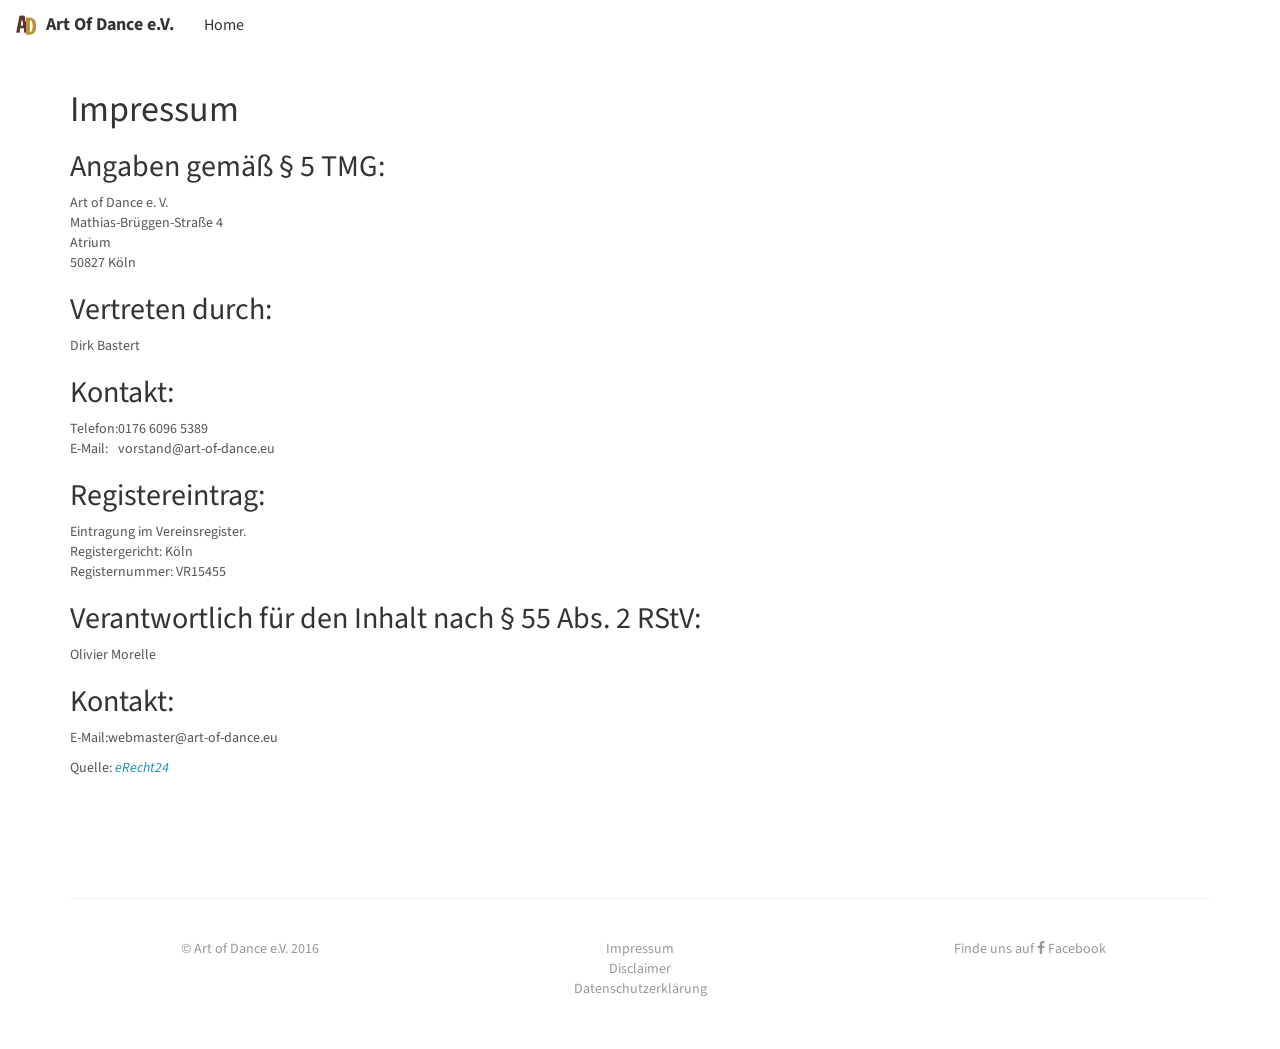
<file: Impressum.html>
<!DOCTYPE html>
<html lang="en">



  <head>


    <meta charset="utf-8">
    <meta http-equiv="X-UA-Compatible" content="IE=edge">
    <meta name="viewport" content="width=device-width, initial-scale=1.0, shrink-to-fit=no">
    <meta name="description" content="">
    <meta name="author" content="Olivier Morelle">



    <link rel="apple-touch-icon" sizes="57x57" href="static/site/ico/apple-touch-icon-57x57.png">
    <link rel="apple-touch-icon" sizes="60x60" href="static/site/ico/apple-touch-icon-60x60.png">
    <link rel="apple-touch-icon" sizes="72x72" href="static/site/ico/apple-touch-icon-72x72.png">
    <link rel="apple-touch-icon" sizes="76x76" href="static/site/ico/apple-touch-icon-76x76.png">
    <link rel="apple-touch-icon" sizes="114x114" href="static/site/ico/apple-touch-icon-114x114.png">
    <link rel="apple-touch-icon" sizes="120x120" href="static/site/ico/apple-touch-icon-120x120.png">
    <link rel="apple-touch-icon" sizes="144x144" href="static/site/ico/apple-touch-icon-144x144.png">
    <link rel="apple-touch-icon" sizes="152x152" href="static/site/ico/apple-touch-icon-152x152.png">
    <link rel="apple-touch-icon" sizes="180x180" href="static/site/ico/apple-touch-icon-180x180.png">
    <link rel="icon" type="image/png" href="static/site/ico/favicon-32x32.png" sizes="32x32">
    <link rel="icon" type="image/png" href="static/site/ico/android-chrome-192x192.png" sizes="192x192">
    <link rel="icon" type="image/png" href="static/site/ico/favicon-96x96.png" sizes="96x96">
    <link rel="icon" type="image/png" href="static/site/ico/favicon-16x16.png" sizes="16x16">
    <link rel="manifest" href="static/site/ico/manifest.json">
    <link rel="mask-icon" href="static/site/ico/safari-pinned-tab.svg" color="#5bbad5">
    <link rel="shortcut icon" href="static/site/ico/favicon.ico">
    <meta name="msapplication-TileColor" content="#da532c">
    <meta name="msapplication-TileImage" content="static/site/ico/mstile-144x144.png">
    <meta name="theme-color" content="#ffffff">







    <title>Art Of Dance e.V.
 :: Home</title>

    <!-- Bootstrap core CSS -->
    <link href="static/bootstrap/css/bootstrap.min.css" rel="stylesheet">



    <!-- Custom styles for this site -->


    <link href="static/site/css/main.css" rel="stylesheet">
    <link href="static/site/css/additionalstyle.css" rel="stylesheet">


    <!-- Custom tags for the head tag -->


    <!-- HTML5 shim and Respond.js IE8 support of HTML5 elements and media queries -->
    <!--[if lt IE 9]>
      <script src="https://oss.maxcdn.com/libs/html5shiv/3.7.0/html5shiv.js"></script>
      <script src="https://oss.maxcdn.com/libs/respond.js/1.3.0/respond.min.js"></script>
    <![endif]-->
  </head>

  <body>



	<div class="navbar navbar-default navbar-fixed-top" role="navigation">


     <div class="navbar-header">
     <!-- Toggle Button -->
     <button class="navbar-toggle" type="button" data-toggle="collapse" data-target=".navbar-collapse">
		<span class="sr-only">Toggle navigation</span>
        <span class="icon-bar"></span>
        <span class="icon-bar"></span>
        <span class="icon-bar"></span>
     </button>
     <!-- Brand -->
     <a class="navbar-brand" href="../">

       <img src="static/site/img/logo.png" alt="Logo" />
       Art Of Dance e.V.


     </a>
     </div>



  <!-- Nav Content -->

  <div class="collapse navbar-collapse">
    <ul class="nav navbar-nav">

<li class="active"><a href="../">Home</a></li>

<!--
<li ><a href="../#Trainer">Die Trainer</a></li>

<li ><a href="index.html#Trainingszeiten">Die Trainingszeiten</a></li>

<li ><a href="index.html#Saal">Der Saal</a></li>

<li ><a href="index.html#Preise">Die Preise</a></li>

<li ><a href="index.html#Anfahrt">Die Anfahrt</a></li>
-->





    </ul>

    <ul class="nav navbar-nav navbar-right">



    </ul>
  </div><!--/.nav-collapse -->

</div>



<!--
  <div class="jumbotron jumbotron-carousel corporate-jumbo">
    <div class="container-fluid">
	<div class="container">
      <div class="row">
        <div class="col-lg-6 col-md-8 col-sm-8 col-lg-offset-3 col-md-offset-2 col-sm-offset-2">
          <img src="static/site/img/aodlogo.gif" class="img-responsive center-block" alt="Art of Dance Logo" style="max-width: 30%;"> 
          <h1 class="text-center">Art Of Dance e.V.</h1>
          <p class="text-center">Turniertanzen auf höchstem Niveau in Köln.</p>

        </div>
      </div>
      </div>
    </div>
  </div>
-->

<div class="section-white">
	<div class="container">
		<div class="row">
			<div class="col-lg-12">
				<h1>Impressum</h1>
				<h2>Angaben gemäß § 5 TMG:</h2>
				<p>Art of Dance e. V.<br />
				Mathias-Brüggen-Straße 4<br />
				Atrium<br />
				50827 Köln
				</p>
				<h2>Vertreten durch:</h2>
				<p>Dirk Bastert</p>
				<h2>Kontakt:</h2>
				<table><tr>
				<td>Telefon:</td>
				<td>0176 6096 5389</td></tr>
				<tr><td>E-Mail:</td>
				<td>vorstand@art-of-dance.eu</td>
				</tr></table>
				<h2>Registereintrag:</h2>
				<p>Eintragung im Vereinsregister. <br />Registergericht: Köln <br />Registernummer: VR15455 </p>
				<h2>Verantwortlich für den Inhalt nach § 55 Abs. 2 RStV:</h2>
				<p>Olivier Morelle</p>
				<h2>Kontakt:</h2>
				<table><tr>
				<tr><td>E-Mail:</td>
				<td>webmaster@art-of-dance.eu</td>
				</tr></table>
				<p> </p>
				<p>Quelle: <em><a href="https://www.e-recht24.de">eRecht24</a></em></p>
			</div>
		</div>
	</div>
</div>


<!-- Site footer -->


<a name="contact"></a>
<div class="container">
	<div class="footer">
		<div class="row">
			<div class="col-lg-4 text-center">
              <p class="footer-text">&copy; Art of Dance e.V. 2016 <br>
              
             </div>
             <div class="col-lg-4 text-center">
              <a href="Impressum.html" class="footer-text">Impressum</a> <br>
              <a href="Disclaimer.html" class="footer-text">Disclaimer</a> <br>
              <a href="Datenschutz.html" class="footer-text">Datenschutzerklärung</a>              
              </p>
			</div>
			<div class="col-lg-4 text-center footer-text">
				Finde uns auf
				<a href="https://www.facebook.com/Art-of-Dance-K%C3%B6ln-423185164427035/" class="footer-text"><i class="fa fa-facebook"></i> Facebook</a>
			</div>
		</div>
	</div>
</div>

    <!-- Bootstrap core JavaScript
    ================================================== -->
    <!-- Placed at the end of the document so the pages load faster -->

    <script src="https://code.jquery.com/jquery-1.10.2.min.js"></script>
    <script src="static/bootstrap/js/bootstrap.min.js"></script>

    <!-- jQuery library -->
    <script src="https://ajax.googleapis.com/ajax/libs/jquery/2.1.4/jquery.min.js"></script>

    <!-- Latest compiled JavaScript -->


<script src="static/site/js/site.js"></script>




</body>
</html>
</file>
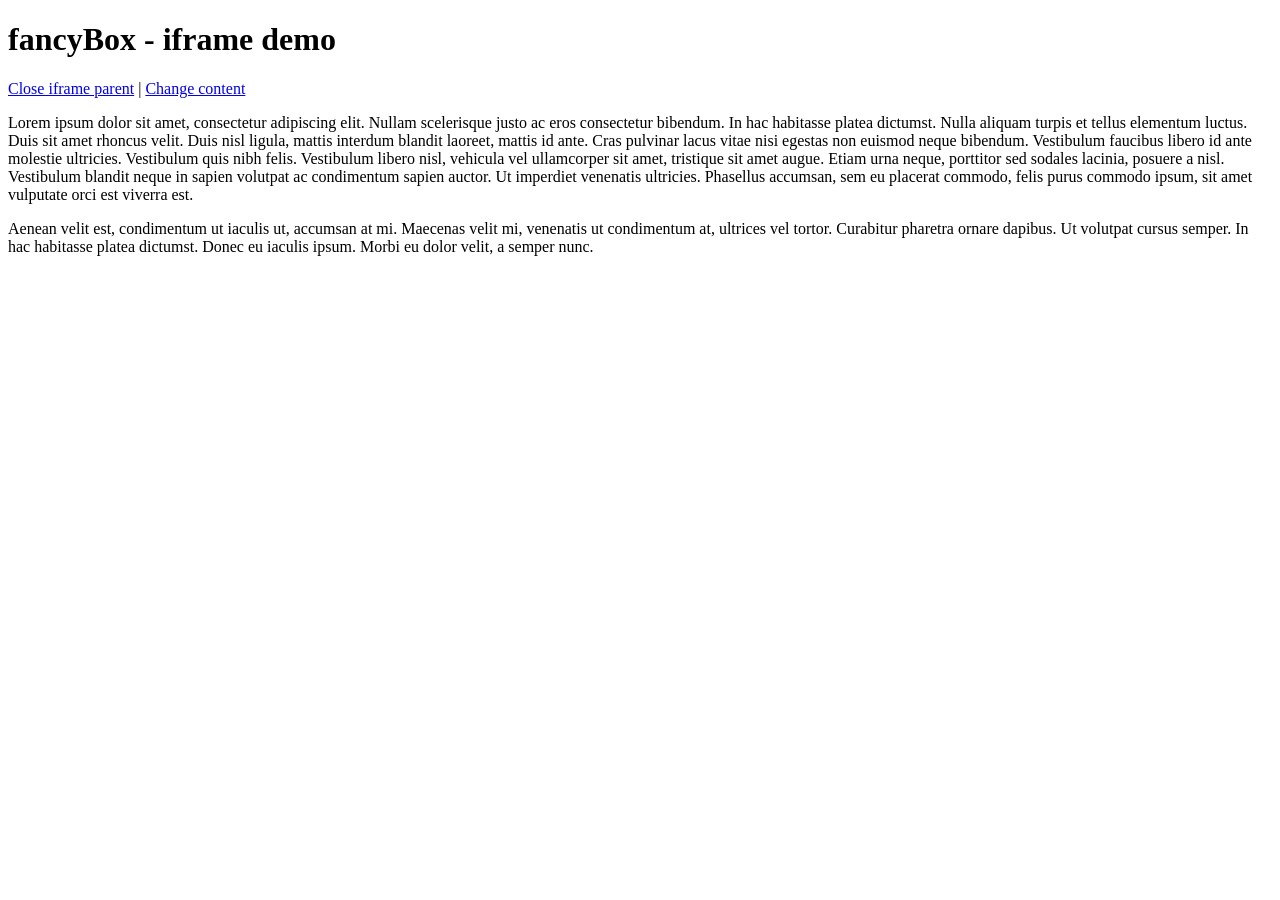
<file: static/fancybox/demo/iframe.html>
<!DOCTYPE html>
<html>
<head>
	<title>fancyBox - iframe demo</title>
	<meta http-equiv="Content-Type" content="text/html; charset=UTF-8" />
</head>
<body>
	<h1>fancyBox - iframe demo</h1>

	<p>
		<a href="javascript:parent.jQuery.fancybox.close();">Close iframe parent</a>

		|

		<a href="javascript:parent.jQuery.fancybox.open({href : '1_b.jpg', title : 'My title'});">Change content</a>
	</p>

	<p>
		Lorem ipsum dolor sit amet, consectetur adipiscing elit. Nullam scelerisque justo ac eros consectetur bibendum. In hac habitasse platea dictumst. Nulla aliquam turpis et tellus elementum luctus. Duis sit amet rhoncus velit. Duis nisl ligula, mattis interdum blandit laoreet, mattis id ante. Cras pulvinar lacus vitae nisi egestas non euismod neque bibendum. Vestibulum faucibus libero id ante molestie ultricies. Vestibulum quis nibh felis. Vestibulum libero nisl, vehicula vel ullamcorper sit amet, tristique sit amet augue. Etiam urna neque, porttitor sed sodales lacinia, posuere a nisl. Vestibulum blandit neque in sapien volutpat ac condimentum sapien auctor. Ut imperdiet venenatis ultricies. Phasellus accumsan, sem eu placerat commodo, felis purus commodo ipsum, sit amet vulputate orci est viverra est.
	</p>

	<p>
		Aenean velit est, condimentum ut iaculis ut, accumsan at mi. Maecenas velit mi, venenatis ut condimentum at, ultrices vel tortor. Curabitur pharetra ornare dapibus. Ut volutpat cursus semper. In hac habitasse platea dictumst. Donec eu iaculis ipsum. Morbi eu dolor velit, a semper nunc.
	</p>
</body>
</html>
</file>
<file: static/site/css/additionalstyle.css>
.section-grey{
	background-color:#EEEEEE;
	padding: 70px 0;
}
.section-white{
	background-color:#FFFFFF;
	padding: 70px 0;
}




.saal1{
  background-image: url("../img/saal1.jpg");
  background-size: cover;
  background-position: 50% 50%;
  background-repeat: no-repeat;
}
.saal2{
  background-image: url("../img/saal2.jpg");
  background-size: cover;
  background-position: 50% 50%;
  background-repeat: no-repeat;
}
.saal3{
  background-image: url("../img/saal3.jpg");
  background-size: cover;
  background-position: 50% 50%;
  background-repeat: no-repeat;
}
.saal4{
  background-image: url("../img/saal4.jpg");
  background-size: cover;
  background-position: 50% 50%;
  background-repeat: no-repeat;
}
.saal5{
  background-image: url("../img/saal5.jpg");
  background-size: cover;
  background-position: 50% 50%;
  background-repeat: no-repeat;
}
.saal6{
  background-image: url("../img/saal6.jpg");
  background-size: cover;
  background-position: 50% 50%;
  background-repeat: no-repeat;
}
.saal7{
  background-image: url("../img/saal7.jpg");
  background-size: cover;
  background-position: 50% 50%;
  background-repeat: no-repeat;
}
.saal8{
  background-image: url("../img/saal8.jpg");
  background-size: cover;
  background-position: 50% 50%;
  background-repeat: no-repeat;
}
.saal9{
  background-image: url("../img/saal9.jpg");
  background-size: cover;
  background-position: 50% 50%;
  background-repeat: no-repeat;
}
.saal10{
  background-image: url("../img/saal10.jpg");
  background-size: cover;
  background-position: 50% 50%;
  background-repeat: no-repeat;
}
.saal11{
  background-image: url("../img/saal11.jpg");
  background-size: cover;
  background-position: 50% 50%;
  background-repeat: no-repeat;
}

.img-standard{
  background-image: -moz-linear-gradient(top, rgba(0,0,0,0) 0%, rgba(0,0,0,0) 40%, rgba(0,0,0,1) 100%), url("../img/standard.jpg"); /* FF3.6-15 */
  background-image: -webkit-linear-gradient(top, rgba(0,0,0,0) 0%, rgba(0,0,0,0) 40%, rgba(0,0,0,1) 100%), url("../img/standard.jpg"); /* Chrome10-25,Safari5.1-6 */
  background-image: linear-gradient(to bottom, rgba(0,0,0,0) 0%, rgba(0,0,0,0) 40%, rgba(0,0,0,1) 100%), url("../img/standard.jpg");

  background-size: cover;
  background-position: 50% 50%;
  background-repeat: no-repeat;
}
.img-latin{
  background-image: -moz-linear-gradient(top, rgba(0,0,0,0) 0%, rgba(0,0,0,0) 40%, rgba(0,0,0,1) 100%), url("../img/latein.jpg"); /* FF3.6-15 */
  background-image: -webkit-linear-gradient(top, rgba(0,0,0,0) 0%, rgba(0,0,0,0) 40%, rgba(0,0,0,1) 100%), url("../img/latein.jpg"); /* Chrome10-25,Safari5.1-6 */
  background-image: linear-gradient(to bottom, rgba(0,0,0,0) 0%, rgba(0,0,0,0) 40%, rgba(0,0,0,1) 100%), url("../img/latein.jpg");

  background-size: cover;
  background-position: 50% 50%;
  background-repeat: no-repeat;
}

.img-teens14{
  background-image: -moz-linear-gradient(top, rgba(0,0,0,0) 0%, rgba(0,0,0,0) 40%, rgba(0,0,0,1) 100%), url("../img/teens14.jpg"); /* FF3.6-15 */
  background-image: -webkit-linear-gradient(top, rgba(0,0,0,0) 0%, rgba(0,0,0,0) 40%, rgba(0,0,0,1) 100%), url("../img/teens14.jpg"); /* Chrome10-25,Safari5.1-6 */
  background-image: linear-gradient(to bottom, rgba(0,0,0,0) 0%, rgba(0,0,0,0) 40%, rgba(0,0,0,1) 100%), url("../img/teens14.jpg");

  background-size: cover;
  background-position: 50% 50%;
  background-repeat: no-repeat;
}
.img-bsw{
  background-image: -moz-linear-gradient(top, rgba(0,0,0,0) 0%, rgba(0,0,0,0) 40%, rgba(0,0,0,1) 100%), url("../img/bsw.jpg"); /* FF3.6-15 */
  background-image: -webkit-linear-gradient(top, rgba(0,0,0,0) 0%, rgba(0,0,0,0) 40%, rgba(0,0,0,1) 100%), url("../img/bsw.jpg"); /* Chrome10-25,Safari5.1-6 */
  background-image: linear-gradient(to bottom, rgba(0,0,0,0) 0%, rgba(0,0,0,0) 40%, rgba(0,0,0,1) 100%), url("../img/bsw.jpg");

  background-size: cover;
  background-position: 50% 50%;
  background-repeat: no-repeat;
}


@img-base: 200px;
.img-sm{
  height: 100px;
}
.img-md{
  height: 200px;
}
.img-lg{
  height: 300px;
}
.img-xl{
  height: 400px;
}

.bottom-text {
    position: absolute;
    bottom: 0;
}

.img-text > h2{
	color: #eee;
	text-shadow: 0px 0px 2px black;
}
.img-text > p{
	color: #eee;
	text-shadow: 0px 0px 2px black;
}

@media (min-width: 768px) {
.heading {
	padding-bottom: 50px
}
}

.footer-text {
	color: #989898

}
</file>
<file: static/site/css/main.css>
@import "//maxcdn.bootstrapcdn.com/font-awesome/4.2.0/css/font-awesome.min.css";

html, body{
    height:100%;		/* For full height images */
}

.starter-template {
  padding: 40px 15px;
  text-align: center;
}

.footer {
  padding-top: 40px;
  padding-bottom: 40px;
  margin-top: 40px;
  border-top: 1px solid #eee;
}

.alert {
    margin-top: 55px;
    margin-bottom: 0;
}

@media (min-width: 768px) {
body>.navbar-transparent {
    background-color: transparent;
    border-color: transparent;
    box-shadow: none;
}

.navbar-transparent .navbar-nav > .active > a {
    background-color: transparent;
}
}

.navbar-form {
    margin-right: 0;
}

.navbar-nav>li>a.profile-menu {
    padding-top: 10px;
    padding-bottom: 10px;
}

.navbar-nav>.btn{
    margin-top:10px;
    margin-right: 1.7em;
}

.navbar-nav > li > a {
    font-size: 16px;
}

.navbar-brand {
    font-weight: bold;
}

.navbar-brand > img {
    float: left;
    margin-right: 10px;
}

.btn {
    background-image: none;
    -webkit-box-shadow: 0px 1px 0px #ddd;
    -moz-box-shadow: 0px 1px 0px #ddd;
    box-shadow: 0px 1px 0px #ddd;
}

/* Home page styling */
.corporate-jumbo {
    background-image: linear-gradient(rgba(255, 255, 255, 0.9), rgba(255, 255, 255, 0.1), rgba(255, 255, 255, 0.2), rgba(255, 255, 255, 0)),
      url("../img/saal3.jpg");
    background-repeat: no-repeat;
    background-position: center center !important;
    background-attachment: scroll !important;
    background-size: cover;
    color: #f5f5f5;
    padding: 10em 0;
    margin-bottom: 0;
    height: 100%;
}
.corporate-jumbo .well {
    background-color: rgba(245, 245, 245, .7);
}

.corporate-jumbo p, .corporate-jumbo h1 {
    color: #eee;
    text-shadow: 0px 0px 2px black;
}

.corporate-jumbo p {
    font-weight: 500;
}

.corporate-jumbo .well legend {
    color: #333;
}

.corporate-jumbo > .container {
    display: block;
    position: absolute;
    bottom: 2em;
    left: 15px;
}

.contact-banner {
    padding: 100px 0;
    background: #e0e0e0;
    margin-top: 100px;
}

.footer a:hover {
    text-decoration: none;
}

/* About page styling */
#sec1 {
    background:url([data-uri]) repeat;
}

/* Profile page styling */
.profile-head {
    background:url([data-uri]) repeat;
    padding: 70px 0px 30px 20px;
}
.profile-body {
    padding: 4px 0px;
}

.text-page {
    padding: 120px 0;
}

#map-outer {
    background-color:#FFF;
}

#map-container {
    height: 400px
}

.img-dim {
    opacity: 0.5;
    box-shadow: inset 0px 0px 64px 64px #EA1717, 0px 0px 4px 4px #EA1717;
}

/* Authentication forms */
.form-box form,
.form-box .form-message {
  max-width: 330px;
  padding: 15px;
  margin: 0 auto;
}

.form-box form .checkbox {
  margin-bottom: 10px;
}

.form-box form .checkbox {
  font-weight: normal;
}

.form-box form .form-control {
  position: relative;
  height: auto;
  -webkit-box-sizing: border-box;
     -moz-box-sizing: border-box;
          box-sizing: border-box;
  padding: 10px;
  font-size: 16px;
}

.form-box form .form-control:focus {
  z-index: 2;
}
</file>
